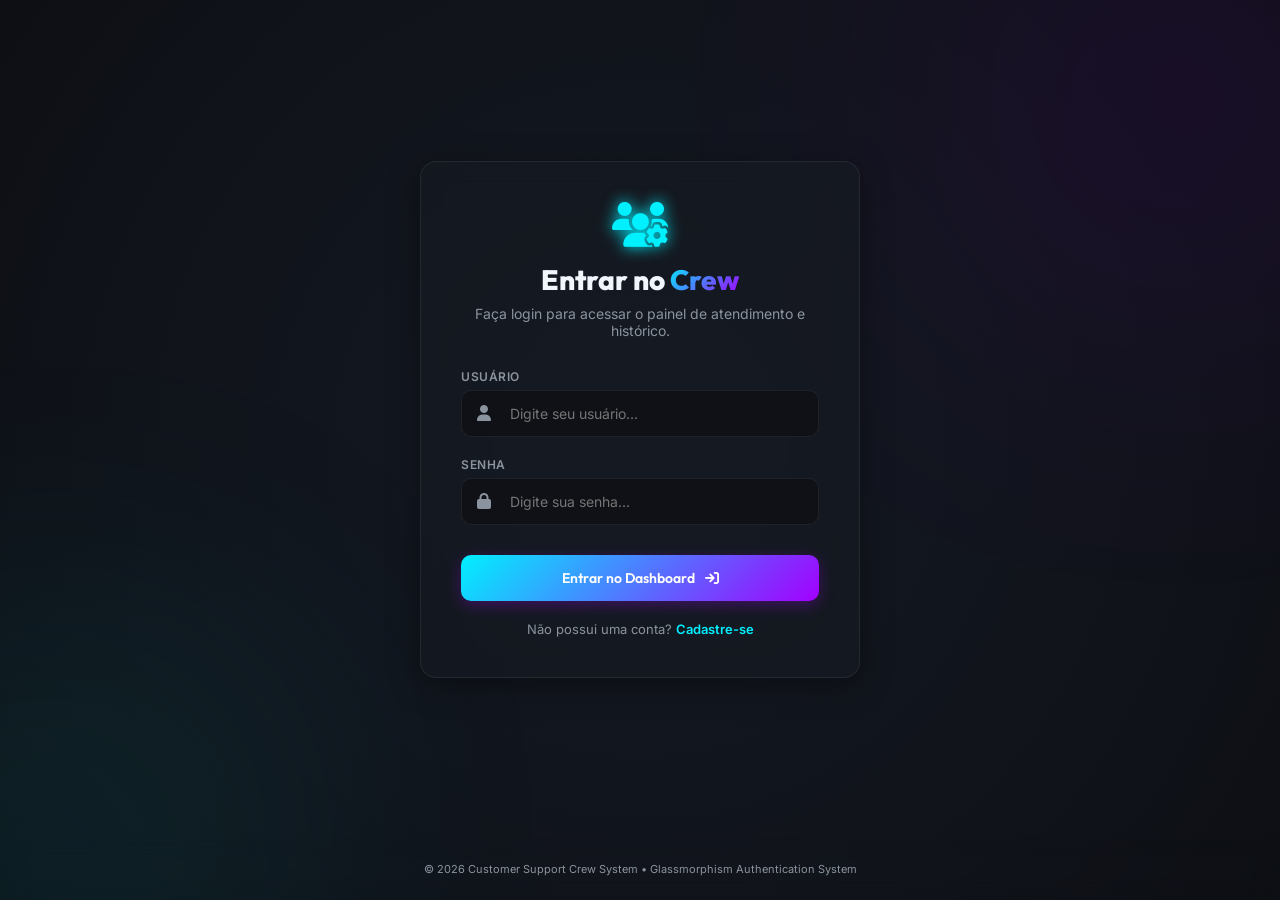
<file: templates/login.html>
<!DOCTYPE html>
<html lang="pt-BR">
<head>
    <meta charset="UTF-8">
    <meta name="viewport" content="width=device-width, initial-scale=1.0">
    <title>Entrar - AI Customer Support Crew</title>
    <!-- Google Fonts: Outfit (Títulos) e Inter (Texto) -->
    <link rel="preconnect" href="https://fonts.googleapis.com">
    <link rel="preconnect" href="https://fonts.gstatic.com" crossorigin>
    <link href="https://fonts.googleapis.com/css2?family=Inter:wght@300;400;500;600;700&family=Outfit:wght@400;500;600;700;800&display=swap" rel="stylesheet">
    <!-- FontAwesome para Ícones -->
    <link rel="stylesheet" href="https://cdnjs.cloudflare.com/ajax/libs/font-awesome/6.4.0/css/all.min.css">
    <!-- Estilos Globais Reutilizados e CSS do Login -->
    <link rel="stylesheet" href="/static/css/style.css">
    <style>
        .login-container {
            display: flex;
            align-items: center;
            justify-content: center;
            flex: 1;
            padding: 40px 20px;
            z-index: 5;
        }

        .auth-card {
            width: 100%;
            max-width: 440px;
            padding: 40px;
            text-align: center;
            animation: fadeIn 0.5s ease-out;
        }

        @keyframes fadeIn {
            from { transform: translateY(20px); opacity: 0; }
            to { transform: translateY(0); opacity: 1; }
        }

        .auth-logo {
            font-size: 45px;
            color: var(--primary-neon);
            text-shadow: 0 0 15px var(--primary-neon);
            margin-bottom: 15px;
        }

        .auth-card h1 {
            font-family: var(--font-heading);
            font-size: 28px;
            font-weight: 800;
            margin-bottom: 8px;
        }

        .auth-card h1 span {
            background: linear-gradient(135deg, var(--primary-neon), var(--secondary-neon));
            -webkit-background-clip: text;
            -webkit-text-fill-color: transparent;
        }

        .auth-card p.subtitle {
            color: var(--text-secondary);
            font-size: 14px;
            margin-bottom: 30px;
        }

        .input-group {
            position: relative;
            margin-bottom: 20px;
            text-align: left;
        }

        .input-group label {
            display: block;
            font-size: 12px;
            font-weight: 600;
            color: var(--text-secondary);
            margin-bottom: 6px;
            text-transform: uppercase;
            letter-spacing: 0.5px;
        }

        .input-wrapper {
            position: relative;
        }

        .input-wrapper i {
            position: absolute;
            left: 16px;
            top: 50%;
            transform: translateY(-50%);
            color: var(--text-secondary);
            font-size: 16px;
            transition: color 0.2s ease;
        }

        .input-wrapper input {
            width: 100%;
            padding: 14px 16px 14px 48px;
            background-color: rgba(13, 15, 20, 0.7);
            border: 1px solid var(--card-border);
            border-radius: 10px;
            color: var(--text-primary);
            font-family: var(--font-body);
            font-size: 14px;
            outline: none;
            transition: border-color 0.2s ease, box-shadow 0.2s ease;
        }

        .input-wrapper input:focus {
            border-color: var(--primary-neon);
            box-shadow: 0 0 10px rgba(0, 240, 255, 0.2);
        }

        .input-wrapper input:focus + i {
            color: var(--primary-neon);
        }

        .auth-btn {
            width: 100%;
            margin-top: 10px;
            margin-bottom: 20px;
        }

        .auth-toggle {
            font-size: 13px;
            color: var(--text-secondary);
        }

        .auth-toggle a {
            color: var(--primary-neon);
            text-decoration: none;
            font-weight: 600;
            transition: text-shadow 0.2s ease;
        }

        .auth-toggle a:hover {
            text-shadow: 0 0 8px rgba(0, 240, 255, 0.5);
        }

        .alert-box {
            background-color: rgba(255, 62, 62, 0.1);
            border: 1px solid rgba(255, 62, 62, 0.3);
            color: #ff8e8e;
            padding: 12px;
            border-radius: 8px;
            font-size: 13px;
            margin-bottom: 20px;
            display: none;
            align-items: center;
            gap: 10px;
            text-align: left;
            animation: shake 0.3s ease;
        }

        .alert-box.success {
            background-color: rgba(57, 211, 83, 0.1);
            border: 1px solid rgba(57, 211, 83, 0.3);
            color: #9effad;
        }

        @keyframes shake {
            0%, 100% { transform: translateX(0); }
            25% { transform: translateX(-5px); }
            75% { transform: translateX(5px); }
        }
    </style>
</head>
<body>
    <div class="glass-bg"></div>
    <div class="glow-orb orb-purple"></div>
    <div class="glow-orb orb-blue"></div>

    <div class="login-container">
        <!-- Card de Autenticação -->
        <div class="glass-card auth-card">
            <i class="fa-solid fa-users-gear glow-icon auth-logo"></i>
            <h1 id="auth-title">Entrar no <span>Crew</span></h1>
            <p class="subtitle" id="auth-subtitle">Faça login para acessar o painel de atendimento e histórico.</p>

            <!-- Alerta de Erros/Sucesso -->
            <div id="auth-alert" class="alert-box">
                <i class="fa-solid fa-circle-exclamation"></i>
                <span id="alert-message">Mensagem de erro aqui.</span>
            </div>

            <!-- Formulário -->
            <form id="auth-form">
                <div class="input-group">
                    <label for="username">Usuário</label>
                    <div class="input-wrapper">
                        <input type="text" id="username" placeholder="Digite seu usuário..." required autocomplete="username">
                        <i class="fa-solid fa-user"></i>
                    </div>
                </div>

                <div class="input-group">
                    <label for="password">Senha</label>
                    <div class="input-wrapper">
                        <input type="password" id="password" placeholder="Digite sua senha..." required autocomplete="current-password">
                        <i class="fa-solid fa-lock"></i>
                    </div>
                </div>

                <button type="submit" id="auth-submit-btn" class="btn btn-primary auth-btn">
                    <span>Entrar no Dashboard</span>
                    <i class="fa-solid fa-arrow-right-to-bracket"></i>
                </button>
            </form>

            <div class="auth-toggle">
                <span id="toggle-text">Não possui uma conta?</span>
                <a href="#" id="toggle-auth-mode">Cadastre-se</a>
            </div>
        </div>
    </div>

    <!-- Rodapé -->
    <footer class="app-footer" style="background-color: transparent; border-top: none;">
        <p>© 2026 Customer Support Crew System • Glassmorphism Authentication System</p>
    </footer>

    <!-- jQuery para requisições -->
    <script src="https://code.jquery.com/jquery-3.6.0.min.js"></script>
    <script>
        $(document).ready(function() {
            let isLoginMode = true;

            // Alternar entre modo Login e Cadastro
            $('#toggle-auth-mode').on('click', function(e) {
                e.preventDefault();
                isLoginMode = !isLoginMode;
                $('#auth-alert').hide();

                if (isLoginMode) {
                    $('#auth-title').html('Entrar no <span>Crew</span>');
                    $('#auth-subtitle').text('Faça login para acessar o painel de atendimento e histórico.');
                    $('#auth-submit-btn span').text('Entrar no Dashboard');
                    $('#auth-submit-btn i').attr('class', 'fa-solid fa-arrow-right-to-bracket');
                    $('#toggle-text').text('Não possui uma conta?');
                    $('#toggle-auth-mode').text('Cadastre-se');
                } else {
                    $('#auth-title').html('Criar Conta no <span>Crew</span>');
                    $('#auth-subtitle').text('Cadastre um novo usuário para iniciar atendimentos persistentes.');
                    $('#auth-submit-btn span').text('Criar Minha Conta');
                    $('#auth-submit-btn i').attr('class', 'fa-solid fa-user-plus');
                    $('#toggle-text').text('Já possui uma conta?');
                    $('#toggle-auth-mode').text('Faça Login');
                }
            });

            // Envio do formulário
            $('#auth-form').on('submit', function(e) {
                e.preventDefault();
                
                const username = $('#username').val().trim();
                const password = $('#password').val();
                
                $('#auth-alert').hide();
                $('#auth-submit-btn').prop('disabled', true).css('opacity', '0.7');

                const endpoint = isLoginMode ? '/api/auth/login' : '/api/auth/register';
                
                $.ajax({
                    url: endpoint,
                    type: 'POST',
                    contentType: 'application/json',
                    data: JSON.stringify({ username: username, password: password }),
                    success: function(response) {
                        if (isLoginMode) {
                            // Sucesso no login - Redirecionar para o dashboard
                            window.location.href = '/';
                        } else {
                            // Sucesso no cadastro - Mostrar alerta de sucesso e alternar para login
                            $('#alert-message').text('Conta criada com sucesso! Faça o login.');
                            $('#auth-alert').removeClass('success').addClass('success').fadeIn();
                            $('#username').val(username);
                            $('#password').val('');
                            $('#toggle-auth-mode').click(); // Volta para tela de login
                            $('#auth-submit-btn').prop('disabled', false).css('opacity', '1');
                        }
                    },
                    error: function(xhr) {
                        let errorMessage = 'Ocorreu um erro no servidor. Tente novamente.';
                        if (xhr.responseJSON && xhr.responseJSON.detail) {
                            errorMessage = xhr.responseJSON.detail;
                        }
                        $('#alert-message').text(errorMessage);
                        $('#auth-alert').removeClass('success').fadeIn();
                        $('#auth-submit-btn').prop('disabled', false).css('opacity', '1');
                    }
                });
            });
        });
    </script>
</body>
</html>
</file>
<file: static/css/style.css>
/* static/css/style.css */

:root {
    --bg-color: #0d0f14;
    --card-bg: rgba(22, 27, 34, 0.65);
    --card-border: rgba(255, 255, 255, 0.07);
    --text-primary: #f0f6fc;
    --text-secondary: #8b949e;
    --primary-neon: #00f0ff;
    --primary-neon-rgb: 0, 240, 255;
    --secondary-neon: #a200ff;
    --secondary-neon-rgb: 162, 0, 255;
    --success-green: #39d353;
    --danger-red: #ff3e3e;
    --warning-yellow: #f1c40f;
    --font-heading: 'Outfit', sans-serif;
    --font-body: 'Inter', sans-serif;
}

* {
    margin: 0;
    padding: 0;
    box-sizing: border-box;
}

body {
    background-color: var(--bg-color);
    color: var(--text-primary);
    font-family: var(--font-body);
    min-height: 100vh;
    display: flex;
    flex-direction: column;
    overflow-x: hidden;
    position: relative;
}

/* --- ELEMENTOS DE BACKROUND NEON --- */
.glass-bg {
    position: fixed;
    top: 0;
    left: 0;
    width: 100%;
    height: 100%;
    z-index: -3;
    background: radial-gradient(circle at 50% 50%, #151a24 0%, #0d0f14 100%);
}

.glow-orb {
    position: fixed;
    width: 400px;
    height: 400px;
    border-radius: 50%;
    filter: blur(150px);
    z-index: -2;
    opacity: 0.15;
    pointer-events: none;
    animation: drift 20s infinite alternate ease-in-out;
}

.orb-purple {
    background-color: var(--secondary-neon);
    top: -100px;
    right: -100px;
}

.orb-blue {
    background-color: var(--primary-neon);
    bottom: -150px;
    left: -150px;
    animation-delay: -5s;
}

@keyframes drift {
    0% { transform: translate(0, 0) scale(1); }
    100% { transform: translate(100px, 50px) scale(1.2); }
}

/* --- HEADER --- */
.app-header {
    padding: 24px 40px;
    display: flex;
    justify-content: space-between;
    align-items: center;
    border-bottom: 1px solid var(--card-border);
    backdrop-filter: blur(10px);
    background-color: rgba(13, 15, 20, 0.4);
    z-index: 10;
}

.logo {
    display: flex;
    align-items: center;
    gap: 12px;
}

.logo i {
    font-size: 28px;
    color: var(--primary-neon);
}

.glow-icon {
    text-shadow: 0 0 10px var(--primary-neon);
}

.logo h1 {
    font-family: var(--font-heading);
    font-size: 26px;
    font-weight: 800;
    letter-spacing: -0.5px;
}

.logo h1 span {
    background: linear-gradient(135deg, var(--primary-neon), var(--secondary-neon));
    -webkit-background-clip: text;
    -webkit-text-fill-color: transparent;
}

.tagline {
    display: flex;
    gap: 12px;
}

.badge {
    font-size: 12px;
    font-weight: 600;
    padding: 6px 14px;
    border-radius: 20px;
    display: flex;
    align-items: center;
    gap: 6px;
    border: 1px solid rgba(255, 255, 255, 0.05);
}

.badge i {
    font-size: 10px;
}

.badge-model {
    background-color: rgba(162, 0, 255, 0.15);
    color: #e099ff;
    border-color: rgba(162, 0, 255, 0.3);
}

.badge-cache {
    background-color: rgba(0, 240, 255, 0.1);
    color: #a4f5ff;
    border-color: rgba(0, 240, 255, 0.3);
}

.badge-observability {
    background-color: rgba(57, 211, 83, 0.1);
    color: #adffb8;
    border-color: rgba(57, 211, 83, 0.3);
}

/* --- APP LAYOUT --- */
.app-layout {
    flex: 1;
    display: grid;
    grid-template-columns: 1.1fr 1.3fr;
    gap: 24px;
    padding: 32px 40px;
    max-width: 1800px;
    width: 100%;
    margin: 0 auto;
}

.column-left, .column-right {
    display: flex;
    flex-direction: column;
    gap: 24px;
}

/* --- CARDS (GLASSMORPHISM) --- */
.glass-card {
    background: var(--card-bg);
    border: 1px solid var(--card-border);
    border-radius: 16px;
    padding: 24px;
    backdrop-filter: blur(12px);
    -webkit-backdrop-filter: blur(12px);
    box-shadow: 0 8px 32px 0 rgba(0, 0, 0, 0.4);
    transition: transform 0.3s ease, box-shadow 0.3s ease;
}

.glass-card:hover {
    box-shadow: 0 8px 32px 0 rgba(0, 240, 255, 0.05), 0 0 1px 0 rgba(255, 255, 255, 0.15);
}

.glass-card h2 {
    font-family: var(--font-heading);
    font-size: 18px;
    font-weight: 600;
    margin-bottom: 12px;
    display: flex;
    align-items: center;
    gap: 10px;
}

.glass-card h2 i {
    color: var(--primary-neon);
}

.card-desc {
    font-size: 13px;
    color: var(--text-secondary);
    margin-bottom: 18px;
    line-height: 1.5;
}

/* --- FORMULÁRIO --- */
#inquiry-form {
    display: flex;
    flex-direction: column;
    gap: 16px;
}

textarea {
    width: 100%;
    min-height: 110px;
    background-color: rgba(13, 15, 20, 0.7);
    border: 1px solid var(--card-border);
    border-radius: 12px;
    padding: 16px;
    color: var(--text-primary);
    font-family: var(--font-body);
    font-size: 14px;
    line-height: 1.6;
    resize: vertical;
    outline: none;
    transition: border-color 0.2s ease, box-shadow 0.2s ease;
}

textarea:focus {
    border-color: var(--primary-neon);
    box-shadow: 0 0 8px rgba(0, 240, 255, 0.2);
}

/* --- BOTÕES --- */
.btn {
    display: inline-flex;
    align-items: center;
    justify-content: center;
    gap: 10px;
    font-family: var(--font-heading);
    font-size: 14px;
    font-weight: 600;
    padding: 14px 24px;
    border-radius: 10px;
    border: none;
    cursor: pointer;
    transition: all 0.2s ease;
    outline: none;
}

.btn-primary {
    background: linear-gradient(135deg, var(--primary-neon), var(--secondary-neon));
    color: #ffffff;
    box-shadow: 0 4px 15px rgba(162, 0, 255, 0.3);
}

.btn-primary:hover {
    transform: translateY(-2px);
    box-shadow: 0 6px 20px rgba(0, 240, 255, 0.4);
}

.btn-success {
    background-color: var(--success-green);
    color: #0d0f14;
}

.btn-success:hover {
    background-color: #2ebc44;
    transform: translateY(-2px);
}

.btn-danger {
    background-color: rgba(255, 62, 62, 0.15);
    color: var(--danger-red);
    border: 1px solid rgba(255, 62, 62, 0.3);
}

.btn-danger:hover {
    background-color: var(--danger-red);
    color: #ffffff;
    transform: translateY(-2px);
}

.btn-small {
    padding: 6px 12px;
    font-size: 11px;
    border-radius: 6px;
    background-color: rgba(255, 255, 255, 0.05);
    border: 1px solid var(--card-border);
    color: var(--text-primary);
}

.btn-small:hover {
    background-color: rgba(255, 255, 255, 0.15);
}

/* --- PIPELINE DE STATUS --- */
.pipeline {
    display: flex;
    flex-direction: column;
    gap: 14px;
}

.pipeline-step {
    display: flex;
    align-items: center;
    gap: 16px;
    padding: 8px 12px;
    border-radius: 10px;
    background-color: rgba(255, 255, 255, 0.02);
    border: 1px solid transparent;
    opacity: 0.4;
    transition: all 0.3s ease;
}

.pipeline-step.active {
    opacity: 1;
    background-color: rgba(0, 240, 255, 0.05);
    border-color: rgba(0, 240, 255, 0.2);
    box-shadow: 0 0 15px rgba(0, 240, 255, 0.03);
}

.pipeline-step.completed {
    opacity: 0.9;
    border-color: rgba(57, 211, 83, 0.15);
}

.step-icon {
    width: 38px;
    height: 38px;
    border-radius: 50%;
    background-color: rgba(255, 255, 255, 0.05);
    display: flex;
    align-items: center;
    justify-content: center;
    font-size: 16px;
    color: var(--text-secondary);
    transition: all 0.3s ease;
    border: 1px solid var(--card-border);
}

.pipeline-step.active .step-icon {
    background-color: var(--primary-neon);
    color: #0d0f14;
    box-shadow: 0 0 10px rgba(0, 240, 255, 0.6);
    border-color: transparent;
}

.pipeline-step.completed .step-icon {
    background-color: var(--success-green);
    color: #0d0f14;
    border-color: transparent;
}

.step-info h3 {
    font-size: 14px;
    font-weight: 600;
    margin-bottom: 2px;
}

.step-info p {
    font-size: 11px;
    color: var(--text-secondary);
}

.pipeline-step.active .step-info p {
    color: var(--primary-neon);
}

/* --- TERMINAL DE LOGS --- */
.card-terminal {
    padding: 0;
    overflow: hidden;
    display: flex;
    flex-direction: column;
}

.terminal-header {
    background-color: rgba(9, 11, 15, 0.9);
    padding: 12px 20px;
    display: flex;
    align-items: center;
    border-bottom: 1px solid var(--card-border);
}

.terminal-buttons {
    display: flex;
    gap: 8px;
}

.t-btn {
    width: 12px;
    height: 12px;
    border-radius: 50%;
}

.t-btn.red { background-color: #ff5f56; }
.t-btn.yellow { background-color: #ffbd2e; }
.t-btn.green { background-color: #27c93f; }

.terminal-title {
    flex: 1;
    text-align: center;
    font-family: var(--font-heading);
    font-size: 10px;
    font-weight: 700;
    letter-spacing: 1px;
    color: var(--text-secondary);
}

.terminal-header i {
    font-size: 12px;
    color: var(--text-secondary);
}

.terminal-body {
    background-color: rgba(9, 11, 15, 0.85);
    height: 180px;
    padding: 16px;
    font-family: 'Courier New', Courier, monospace;
    font-size: 11px;
    line-height: 1.6;
    overflow-y: auto;
    color: #57ff5c; /* Verde Matrix */
}

.terminal-welcome {
    color: var(--text-secondary);
    font-style: italic;
}

.log-line {
    margin-bottom: 8px;
    word-break: break-all;
}

.log-line span.timestamp {
    color: #79c0ff;
}

.log-line span.agent {
    color: #ff7b72;
    font-weight: bold;
}

/* --- COLUNA DA DIREITA: OUTPUT E HITL --- */
.card-output {
    display: flex;
    flex-direction: column;
    min-height: 400px;
}

.output-header {
    display: flex;
    justify-content: space-between;
    align-items: center;
    margin-bottom: 18px;
    padding-bottom: 14px;
    border-bottom: 1px solid var(--card-border);
}

.status-badge {
    font-size: 11px;
    font-weight: 700;
    text-transform: uppercase;
    padding: 4px 10px;
    border-radius: 6px;
    background-color: rgba(255, 255, 255, 0.05);
    color: var(--text-secondary);
}

.status-badge.working {
    background-color: rgba(0, 240, 255, 0.15);
    color: var(--primary-neon);
    animation: pulse 1.5s infinite alternate;
}

.status-badge.waiting {
    background-color: rgba(241, 196, 15, 0.15);
    color: var(--warning-yellow);
}

.status-badge.done {
    background-color: rgba(57, 211, 83, 0.15);
    color: var(--success-green);
}

@keyframes pulse {
    0% { box-shadow: 0 0 2px rgba(0, 240, 255, 0.2); }
    100% { box-shadow: 0 0 10px rgba(0, 240, 255, 0.4); }
}

.output-content {
    flex: 1;
    overflow-y: auto;
    font-size: 14px;
    line-height: 1.7;
    color: #e6edf3;
    padding-right: 8px;
}

.empty-state {
    display: flex;
    flex-direction: column;
    align-items: center;
    justify-content: center;
    height: 100%;
    text-align: center;
    opacity: 0.6;
    padding: 40px 0;
}

.glow-icon-large {
    font-size: 48px;
    color: var(--secondary-neon);
    text-shadow: 0 0 20px var(--secondary-neon);
    margin-bottom: 18px;
}

.empty-state h3 {
    font-family: var(--font-heading);
    font-size: 16px;
    margin-bottom: 8px;
}

.empty-state p {
    font-size: 12px;
    max-width: 320px;
    color: var(--text-secondary);
}

/* Estilizações Markdown no Output */
.output-content p {
    margin-bottom: 14px;
}

.output-content h1, .output-content h2, .output-content h3 {
    font-family: var(--font-heading);
    margin-top: 18px;
    margin-bottom: 10px;
    color: var(--primary-neon);
}

.output-content h2 { font-size: 16px; border-bottom: 1px solid rgba(255,255,255,0.05); padding-bottom: 4px;}

.output-content ul, .output-content ol {
    margin-left: 20px;
    margin-bottom: 14px;
}

.output-content li {
    margin-bottom: 6px;
}

.output-content code {
    background-color: rgba(255, 255, 255, 0.07);
    padding: 3px 6px;
    border-radius: 4px;
    font-family: monospace;
    font-size: 12px;
}

.output-content pre {
    background-color: rgba(9, 11, 15, 0.8);
    padding: 12px;
    border-radius: 8px;
    overflow-x: auto;
    margin-bottom: 14px;
}

.output-content pre code {
    background-color: transparent;
    padding: 0;
}

/* --- PAINEL HITL --- */
.hitl-actions {
    margin-top: 24px;
    padding-top: 20px;
    border-top: 1px solid var(--card-border);
    animation: slideUp 0.3s ease;
}

@keyframes slideUp {
    0% { transform: translateY(15px); opacity: 0; }
    100% { transform: translateY(0); opacity: 1; }
}

.hitl-alert {
    background-color: rgba(241, 196, 15, 0.1);
    border: 1px solid rgba(241, 196, 15, 0.25);
    padding: 14px 18px;
    border-radius: 10px;
    font-size: 12px;
    line-height: 1.5;
    color: #ffe699;
    display: flex;
    align-items: flex-start;
    gap: 12px;
    margin-bottom: 16px;
}

.hitl-alert i {
    font-size: 16px;
    color: var(--warning-yellow);
    margin-top: 2px;
}

.feedback-input-wrapper {
    margin-bottom: 16px;
}

.feedback-input-wrapper textarea {
    min-height: 70px;
    font-size: 13px;
    border-color: rgba(241, 196, 15, 0.2);
}

.feedback-input-wrapper textarea:focus {
    border-color: var(--warning-yellow);
    box-shadow: 0 0 8px rgba(241, 196, 15, 0.2);
}

.hitl-buttons {
    display: grid;
    grid-template-columns: 1fr 1.3fr;
    gap: 12px;
}

.hidden {
    display: none !important;
}

/* --- BANCO DE CACHE --- */
.card-cache-mgr {
    margin-top: 0;
}

.cache-header {
    display: flex;
    justify-content: space-between;
    align-items: center;
    margin-bottom: 6px;
}

.cache-table-wrapper {
    max-height: 160px;
    overflow-y: auto;
    border: 1px solid var(--card-border);
    border-radius: 10px;
    background-color: rgba(9, 11, 15, 0.3);
}

.cache-table {
    width: 100%;
    border-collapse: collapse;
    font-size: 12px;
    text-align: left;
}

.cache-table th {
    background-color: rgba(9, 11, 15, 0.8);
    padding: 10px 14px;
    font-family: var(--font-heading);
    font-weight: 600;
    color: var(--text-secondary);
    border-bottom: 1px solid var(--card-border);
    position: sticky;
    top: 0;
}

.cache-table td {
    padding: 12px 14px;
    border-bottom: 1px solid rgba(255, 255, 255, 0.03);
    vertical-align: top;
    line-height: 1.5;
    color: var(--text-secondary);
}

.cache-table tr:hover td {
    color: var(--text-primary);
    background-color: rgba(255, 255, 255, 0.01);
}

.cache-table td.table-empty {
    text-align: center;
    padding: 30px;
    color: var(--text-secondary);
    font-style: italic;
}

.btn-delete-cache {
    background: none;
    border: none;
    color: rgba(255, 62, 62, 0.6);
    cursor: pointer;
    font-size: 13px;
    padding: 4px 8px;
    border-radius: 4px;
    transition: all 0.2s ease;
}

.btn-delete-cache:hover {
    color: var(--danger-red);
    background-color: rgba(255, 62, 62, 0.1);
}

/* --- FOOTER --- */
.app-footer {
    padding: 24px;
    text-align: center;
    font-size: 11px;
    color: var(--text-secondary);
    border-top: 1px solid var(--card-border);
    backdrop-filter: blur(10px);
    background-color: rgba(13, 15, 20, 0.4);
    margin-top: auto;
}

/* --- RESPONSIVIDADE --- */
@media (max-width: 1100px) {
    .app-layout {
        grid-template-columns: 1fr;
    }
}

/* Personalização Scrollbar */
::-webkit-scrollbar {
    width: 6px;
    height: 6px;
}
::-webkit-scrollbar-track {
    background: transparent;
}
::-webkit-scrollbar-thumb {
    background: rgba(255, 255, 255, 0.08);
    border-radius: 4px;
}
::-webkit-scrollbar-thumb:hover {
    background: rgba(255, 255, 255, 0.2);
}

/* Pulse animation helper */
.animate-pulse {
    animation: heartBeat 1.5s infinite ease-in-out;
}

@keyframes heartBeat {
    0% { transform: scale(1); opacity: 1; }
    50% { transform: scale(1.1); opacity: 0.7; }
    100% { transform: scale(1); opacity: 1; }
}
</file>
